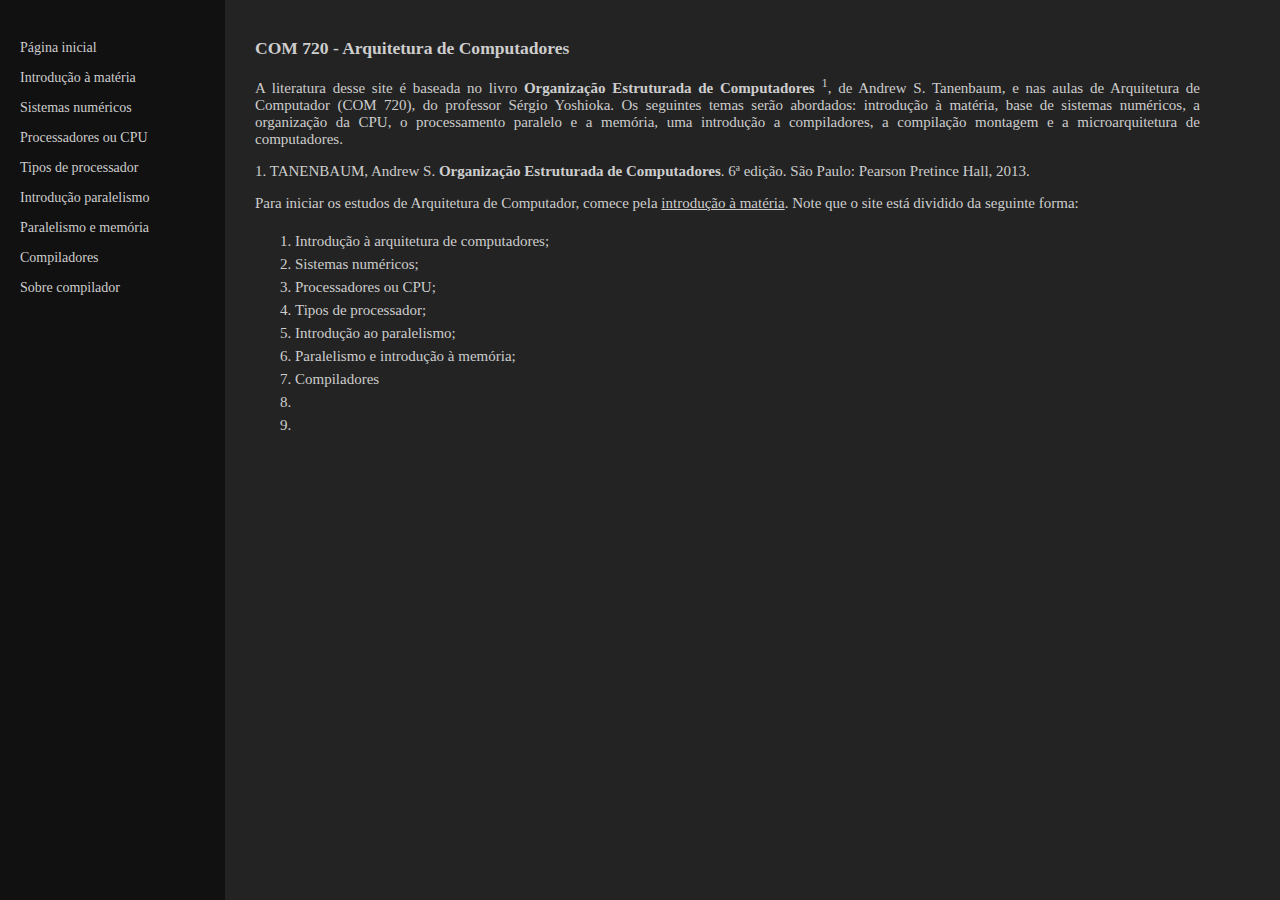
<file: index.html>
<!DOCTYPE html>
<html lang="en">
<head>
    <meta charset="UTF-8">
    <meta http-equiv="X-UA-Compatible" content="IE=edge">
    <meta name="viewport" content="width=device-width, initial-scale=1.0">
    <title>Arquitetura de Computadores</title>
    <link rel="stylesheet" href="styles.css">
</head>
<body>
    
    <div id="mySidenav" class="sidenav">
        <a href="index.html">Página inicial</a><p></p>
        <a href="intro.html">Introdução à matéria</a><p></p>
        <a href="sistemas.html">Sistemas numéricos</a><p></p>
        <a href="processador.html">Processadores ou CPU</a><p></p>
        <a href="tiposp.html">Tipos de processador</a><p></p>
        <a href="iparalelismo.html">Introdução paralelismo</a><p></p>
        <a href="paremem.html">Paralelismo e memória</a><p></p>
        <a href="compiladores.html">Compiladores</a><p></p>
        <a href="caractcomp.html">Sobre compilador</a><p></p>


    </div>
    
    <div class="main">
        <h3>COM 720 - Arquitetura de Computadores</h3>
        <p>A literatura desse site é baseada no livro <strong>Organização Estruturada de Computadores </strong><sup>1</sup>, de Andrew S. Tanenbaum, e nas aulas de Arquitetura de Computador (COM 720), do professor Sérgio Yoshioka. Os seguintes temas serão abordados: introdução à matéria, base de sistemas numéricos, a organização da CPU, o processamento paralelo e a memória,  uma introdução a compiladores, a compilação montagem e a microarquitetura de computadores.</p>
        <p>1. TANENBAUM, Andrew S. <strong>Organização Estruturada de Computadores</strong>. 6ª edição. São Paulo: Pearson Pretince Hall, 2013.</p>
        
        <p>Para iniciar os estudos de Arquitetura de Computador, comece pela <a href="intro.html">introdução à matéria</a>. Note que o site está dividido da seguinte forma:</p>

        <ol>
            <li>Introdução à arquitetura de computadores;</li>
            <li>Sistemas numéricos;</li>
            <li>Processadores ou CPU;</li>
            <li>Tipos de processador;</li>
            <li>Introdução ao paralelismo;</li>
            <li>Paralelismo e introdução à memória;</li>
            <li>Compiladores</li>
            <li></li>
            <li></li>

        </ol>

    </div>

</body>
</html>
</file>
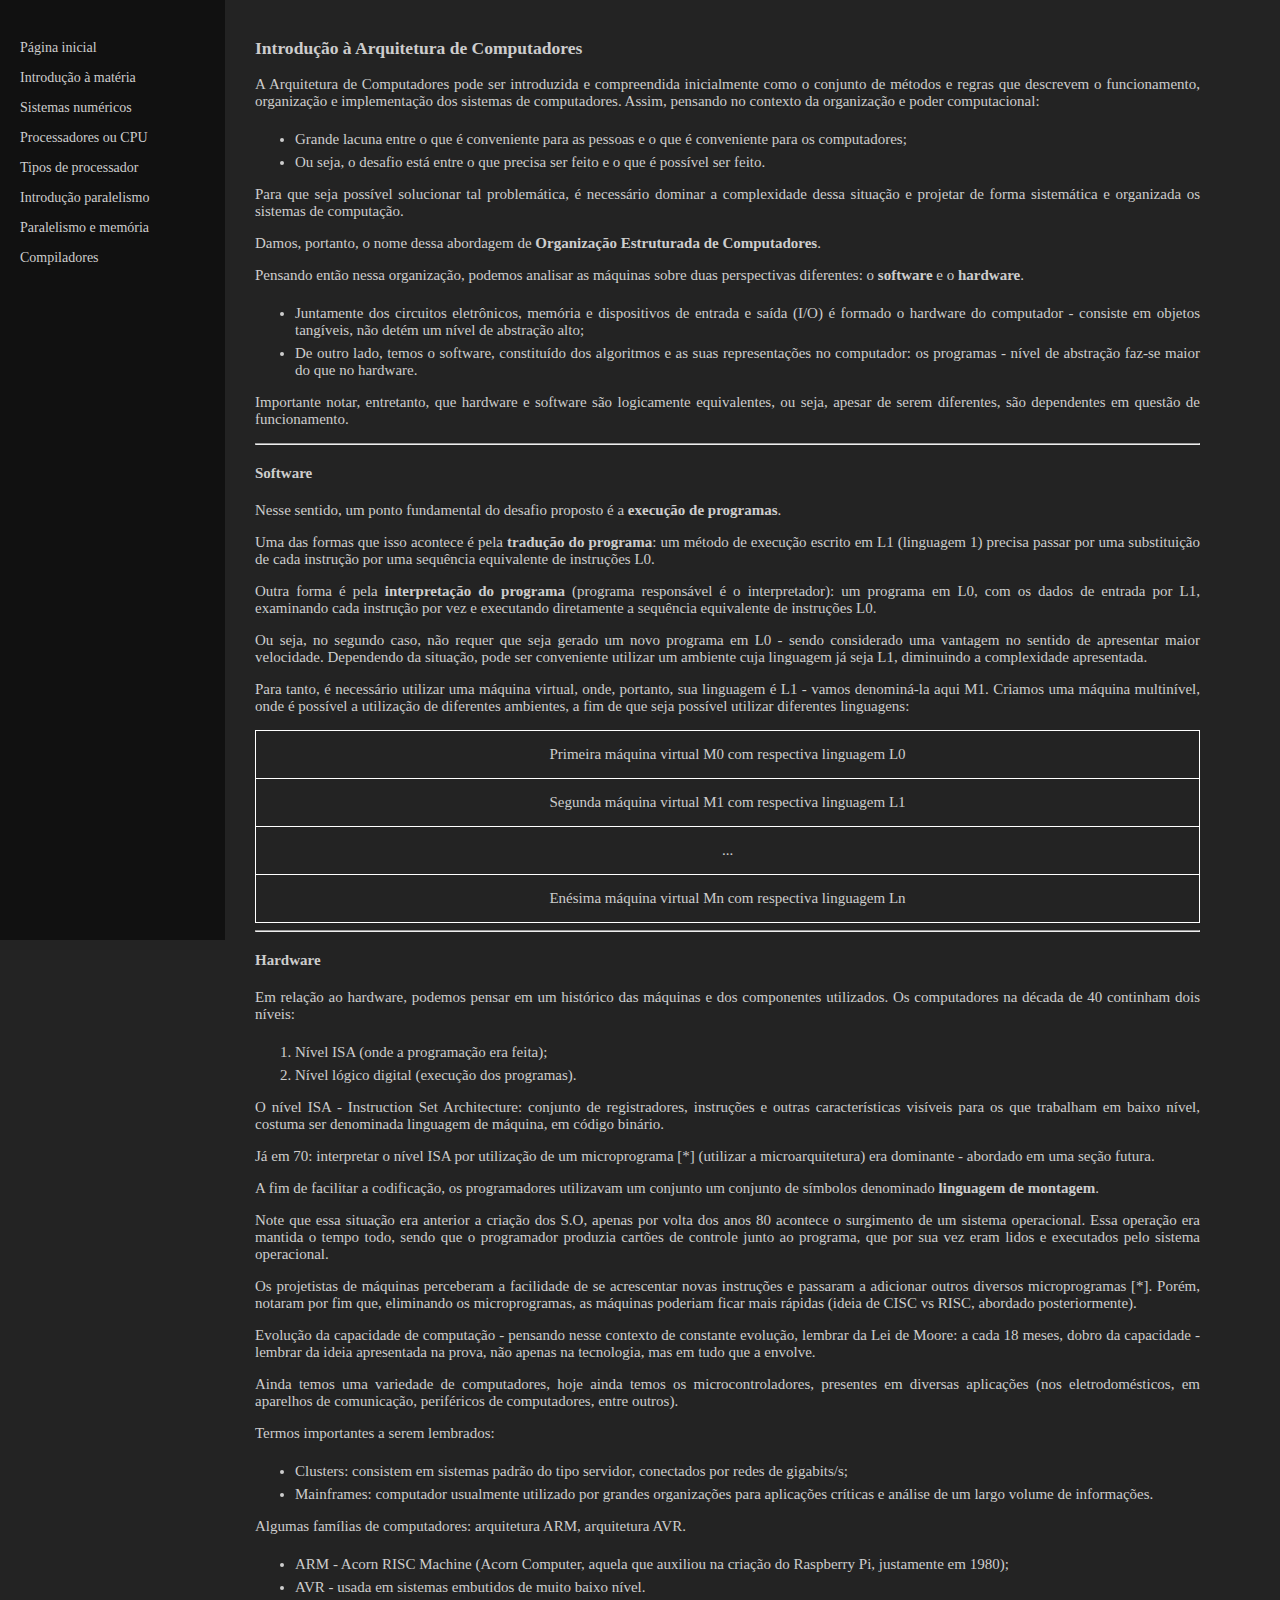
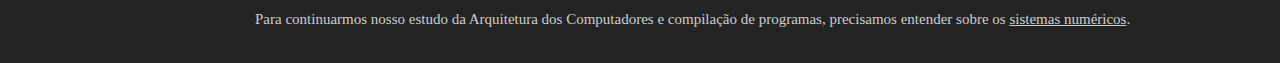
<file: intro.html>
<!DOCTYPE html>
<html lang="en">
<head>
    <meta charset="UTF-8">
    <meta http-equiv="X-UA-Compatible" content="IE=edge">
    <meta name="viewport" content="width=device-width, initial-scale=1.0">
    <title>Arquitetura de Computadores</title>
    <link rel="stylesheet" href="styles.css">
</head>
<body>
    
    <div id="mySidenav" class="sidenav">
        <a href="index.html">Página inicial</a><p></p>
        <a href="intro.html">Introdução à matéria</a><p></p>
        <a href="sistemas.html">Sistemas numéricos</a><p></p>
        <a href="processador.html">Processadores ou CPU</a><p></p>
        <a href="tiposp.html">Tipos de processador</a><p></p>
        <a href="iparalelismo.html">Introdução paralelismo</a><p></p>
        <a href="paremem.html">Paralelismo e memória</a><p></p>
        <a href="compiladores.html">Compiladores</a><p></p>


    </div>
    
    <div class="main">
        <h3>Introdução à Arquitetura de Computadores</h3>
        <p>A Arquitetura de Computadores pode ser introduzida e compreendida inicialmente como o conjunto de métodos e regras que descrevem o funcionamento, organização e implementação dos sistemas de computadores.
            Assim, pensando no contexto da organização e poder computacional:
        </p>        
        <ul>
            <li>Grande lacuna entre o que é conveniente para as pessoas e o que é conveniente para os computadores;</li>
            <li>Ou seja, o desafio está entre o que precisa ser feito e o que é possível ser feito.</li>
        </ul>
        <p>Para que seja possível solucionar tal problemática, é necessário dominar a complexidade dessa situação e projetar de forma sistemática e organizada os sistemas de computação.</p>
        <p>Damos, portanto, o nome dessa abordagem de <strong>Organização Estruturada de Computadores</strong>.</p>
        
        <p>Pensando então nessa organização, podemos analisar as máquinas sobre duas perspectivas diferentes: o <strong>software</strong> e o <strong>hardware</strong>.</p>
        <ul>
            <li>Juntamente dos circuitos eletrônicos, memória e dispositivos de entrada e saída (I/O) é formado o hardware do computador - consiste em objetos tangíveis, não detém um nível de abstração alto;</li>
            <li>De outro lado, temos o software, constituído dos algoritmos e as suas representações no computador: os programas - nível de abstração faz-se maior do que no hardware.</li>
        </ul>
        <p>Importante notar, entretanto, que hardware e software são logicamente equivalentes, ou seja, apesar de serem diferentes, são dependentes em questão de funcionamento.</p>

        <hr class="solid">

        <h4>Software</h4>
        <p>Nesse sentido, um ponto fundamental do desafio proposto é a <strong>execução de programas</strong>.</p>
        <p>Uma das formas que isso acontece é pela <strong>tradução do programa</strong>: um método de execução escrito em L1 (linguagem 1) precisa passar por uma substituição de cada instrução por uma sequência equivalente de instruções L0.</p>
        <p>Outra forma é pela <strong>interpretação do programa</strong> (programa responsável é o interpretador): um programa em L0, com os dados de entrada por L1, examinando cada instrução por vez e executando diretamente a sequência equivalente de instruções L0.</p>

        <p>Ou seja, no segundo caso, não requer que seja gerado um novo programa em L0 - sendo considerado uma vantagem no sentido de apresentar maior velocidade. Dependendo da situação, pode ser conveniente utilizar um ambiente cuja linguagem já seja L1, diminuindo a complexidade apresentada.</p>
        <p> Para tanto, é necessário utilizar uma máquina virtual, onde, portanto, sua linguagem é L1 - vamos denominá-la aqui M1. Criamos uma máquina multinível, onde é possível a utilização de diferentes ambientes, a fim de que seja possível utilizar diferentes linguagens:</p>
    
        <table style="width:100%">
            <tr>
                <td>Primeira máquina virtual M0 com respectiva linguagem L0</td>
            </tr>
            <tr>
                <td>Segunda máquina virtual M1 com respectiva linguagem L1</td>
            </tr>
            <tr>
                <td>...</td>
            </tr>
            <tr>
                <td>Enésima máquina virtual Mn com respectiva linguagem Ln</td>
            </tr>
        </table>

        <hr class="solid">

        <h4>Hardware</h4>
        
        <p>Em relação ao hardware, podemos pensar em um histórico das máquinas e dos componentes utilizados. Os computadores na década de 40 continham dois níveis:</p>
        <ol>
            <li>Nível ISA (onde a programação era feita);</li>
            <li>Nível lógico digital (execução dos programas).</li>
        </ol>
        <p>O nível ISA - Instruction Set Architecture: conjunto de registradores, instruções e outras características visíveis para os que trabalham em baixo nível, costuma ser denominada linguagem de máquina, em código binário.</p>
        <p>Já em 70: interpretar o nível ISA por utilização de um microprograma [*] (utilizar a microarquitetura) era dominante - abordado em uma seção futura.</p>
        <p>A fim de facilitar a codificação, os programadores utilizavam um conjunto  um conjunto de símbolos denominado <strong>linguagem de montagem</strong>.</p>
        <p>Note que essa situação era anterior a criação dos S.O, apenas por volta dos anos 80 acontece o surgimento de um sistema operacional. Essa operação era mantida o tempo todo, sendo que o programador produzia cartões de controle junto ao programa, que por sua vez eram lidos e executados pelo sistema operacional.</p>
        <p>Os projetistas de máquinas perceberam a facilidade de se acrescentar novas instruções e passaram a adicionar outros diversos microprogramas [*]. Porém, notaram por fim que, eliminando os microprogramas, as máquinas poderiam ficar mais rápidas (ideia de CISC vs RISC, abordado posteriormente).</p>       
        
        <p>Evolução da capacidade de computação - pensando nesse contexto de constante evolução, lembrar da Lei de Moore: a cada 18 meses, dobro da capacidade - lembrar da ideia apresentada na prova, não apenas na tecnologia, mas em tudo que a envolve.</p>
        <p>Ainda temos uma variedade de computadores, hoje ainda temos os microcontroladores, presentes em diversas aplicações (nos eletrodomésticos, em aparelhos de comunicação, periféricos de computadores, entre outros).</p>
        <p>Termos importantes a serem lembrados:</p>
        <ul>
            <li>Clusters: consistem em sistemas padrão do tipo servidor, conectados por redes de gigabits/s;</li>
            <li>Mainframes: computador usualmente utilizado por grandes organizações para aplicações críticas e análise de um largo volume de informações.</li>
        </ul>
        <p>Algumas famílias de computadores: arquitetura ARM, arquitetura AVR.</p>
        <ul>
            <li>ARM - Acorn RISC Machine (Acorn Computer, aquela que auxiliou na criação do Raspberry Pi, justamente em 1980);</li>
            <li>AVR - usada em sistemas embutidos de muito baixo nível.</li>
        </ul>

        <p>Para continuarmos nosso estudo da Arquitetura dos Computadores e compilação de programas, precisamos entender sobre os <a href="sistemas.html">sistemas numéricos</a>.</p>

    </div>

</body>
</html>
</file>
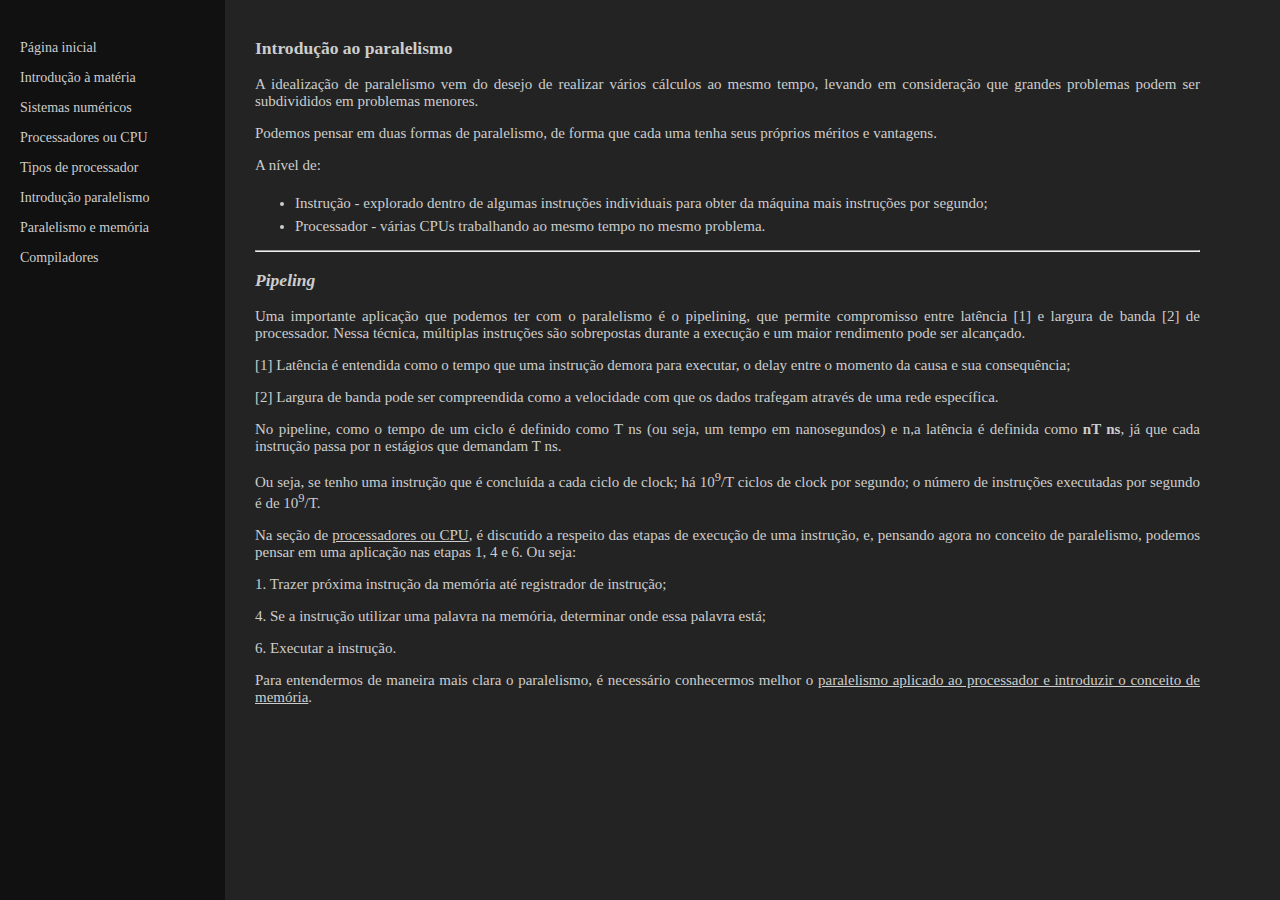
<file: iparalelismo.html>
<!DOCTYPE html>
<html lang="en">
<head>
    <meta charset="UTF-8">
    <meta http-equiv="X-UA-Compatible" content="IE=edge">
    <meta name="viewport" content="width=device-width, initial-scale=1.0">
    <title>Arquitetura de Computadores</title>
    <link rel="stylesheet" href="styles.css">
</head>
<body>
    
    <div id="mySidenav" class="sidenav">
        <a href="index.html">Página inicial</a><p></p>
        <a href="intro.html">Introdução à matéria</a><p></p>
        <a href="sistemas.html">Sistemas numéricos</a><p></p>
        <a href="processador.html">Processadores ou CPU</a><p></p>
        <a href="tiposp.html">Tipos de processador</a><p></p>
        <a href="iparalelismo.html">Introdução paralelismo</a><p></p>
        <a href="paremem.html">Paralelismo e memória</a><p></p>
        <a href="compiladores.html">Compiladores</a><p></p>


    </div>
    
    <div class="main">
        <h3>Introdução ao paralelismo</h3>
        <p>A idealização de paralelismo vem do desejo de realizar vários cálculos ao mesmo tempo, levando em consideração que grandes problemas podem ser subdivididos em problemas menores.</p>
        <p>Podemos pensar em duas formas de paralelismo, de forma que cada uma tenha seus próprios méritos e vantagens.</p>

        <p>A nível de:</p>
        <ul>
            <li>Instrução - explorado dentro de algumas instruções individuais para obter da máquina mais instruções por segundo;</li>
            <li>Processador - várias CPUs trabalhando ao mesmo tempo no mesmo problema.</li>
        </ul>
        
        <hr class="solid">

        <h3><i>Pipeling</i></h3>
        <p>Uma importante aplicação que podemos ter com o paralelismo é o pipelining, que permite compromisso entre latência [1] e largura de banda [2] de processador. Nessa técnica, múltiplas instruções são sobrepostas durante a execução e um maior rendimento pode ser alcançado.</p>
        
        <p>[1] Latência é entendida como o tempo que uma instrução demora para executar, o delay entre o momento da causa e sua consequência;</p>
        <p>[2] Largura de banda pode ser compreendida como a velocidade com que os dados trafegam através de uma rede específica.</p>
        
        <p>No pipeline, como o tempo de um ciclo é definido como T ns (ou seja, um tempo em nanosegundos) e n,a latência é definida como <strong>nT ns</strong>, já que cada instrução passa por n estágios que demandam T ns.</p>
        <p>Ou seja, se tenho uma instrução que é concluída a cada ciclo de clock; há 10<sup>9</sup>/T ciclos de clock por segundo; o número de instruções executadas por segundo é de 10<sup>9</sup>/T.</p>

        <p>Na seção de <a href="processador.html">processadores ou CPU</a>, é discutido a respeito das etapas de execução de uma instrução, e, pensando agora no conceito de paralelismo, podemos pensar em uma aplicação nas etapas 1, 4 e 6. Ou seja:</p>
        <p>1. Trazer próxima instrução da memória até registrador de instrução;</p>
        <p>4. Se a instrução utilizar uma palavra na memória, determinar onde essa palavra está;</p>
        <p>6. Executar a instrução.</p>

        <p>Para entendermos de maneira mais clara o paralelismo, é necessário conhecermos melhor o <a href="paremem.html">paralelismo aplicado ao processador e introduzir o conceito de memória</a>.</p>


    </div>

</body>
</html>
</file>
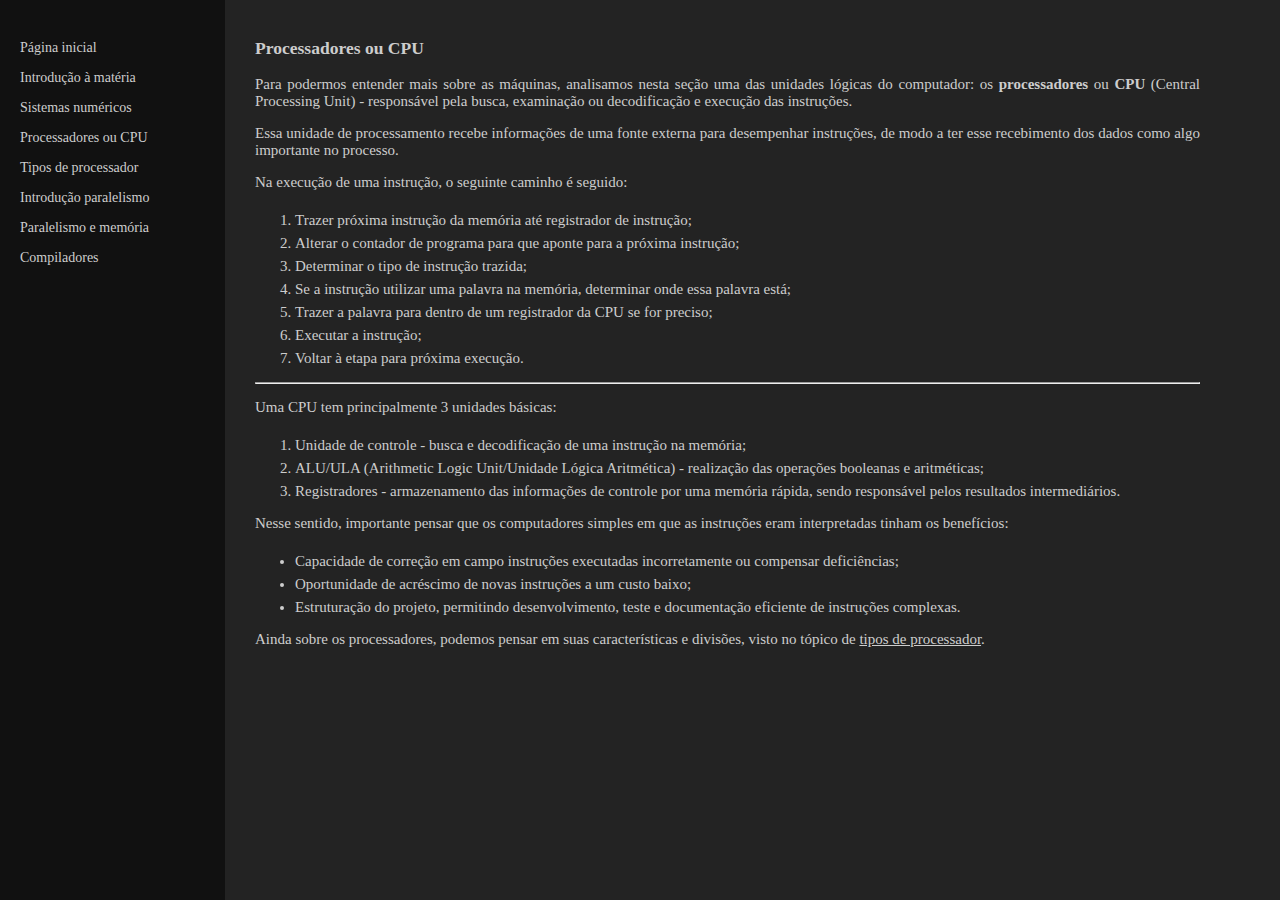
<file: processador.html>
<!DOCTYPE html>
<html lang="en">
<head>
    <meta charset="UTF-8">
    <meta http-equiv="X-UA-Compatible" content="IE=edge">
    <meta name="viewport" content="width=device-width, initial-scale=1.0">
    <title>Arquitetura de Computadores</title>
    <link rel="stylesheet" href="styles.css">
</head>
<body>
    
    <div id="mySidenav" class="sidenav">
        <a href="index.html">Página inicial</a><p></p>
        <a href="intro.html">Introdução à matéria</a><p></p>
        <a href="sistemas.html">Sistemas numéricos</a><p></p>
        <a href="processador.html">Processadores ou CPU</a><p></p>
        <a href="tiposp.html">Tipos de processador</a><p></p>
        <a href="iparalelismo.html">Introdução paralelismo</a><p></p>
        <a href="paremem.html">Paralelismo e memória</a><p></p>
        <a href="compiladores.html">Compiladores</a><p></p>


    </div>
    
    <div class="main">
        <h3>Processadores ou CPU</h3>
        
        <p>Para podermos entender mais sobre as máquinas, analisamos nesta seção uma das unidades lógicas do computador: os <strong>processadores</strong> ou <strong>CPU</strong> (Central Processing Unit) - responsável pela busca, examinação ou decodificação e execução das instruções.</p>
        <p>Essa unidade de processamento recebe informações de uma fonte externa para desempenhar instruções, de modo a ter esse recebimento dos dados como algo importante no processo.</p>
        <p>Na execução de uma instrução, o seguinte caminho é seguido:</p>

        <ol>
            <li>Trazer próxima instrução da memória até registrador de instrução;</li>
            <li>Alterar o contador de programa para que aponte para a próxima instrução;</li>
            <li>Determinar o tipo de instrução trazida;</li>
            <li>Se a instrução utilizar uma palavra na memória, determinar onde essa palavra está;</li>
            <li>Trazer a palavra para dentro de um registrador da CPU se for preciso;</li>
            <li>Executar a instrução;</li>
            <li>Voltar à etapa para próxima execução.</li>
        </ol>

        <hr class="solid">

        <p>Uma CPU tem principalmente 3 unidades básicas:</p>
        <ol>
            <li>Unidade de controle - busca e decodificação de uma instrução na memória;</li>
            <li>ALU/ULA (Arithmetic Logic Unit/Unidade Lógica Aritmética) -  realização das operações booleanas e aritméticas;</li>
            <li>Registradores - armazenamento das informações de controle por uma memória rápida, sendo responsável pelos resultados intermediários.</li>
        </ol>

        <p>Nesse sentido, importante pensar que os computadores simples em que as instruções eram interpretadas tinham os benefícios:</p>
        <ul>
            <li>Capacidade de correção em campo instruções executadas incorretamente ou compensar deficiências;</li>
            <li>Oportunidade de acréscimo de novas instruções a um custo baixo;</li>
            <li>Estruturação do projeto, permitindo desenvolvimento, teste e documentação eficiente de instruções complexas.</li>
        </ul>

        <p>Ainda sobre os processadores, podemos pensar em suas características e divisões, visto no tópico de <a href="tiposp.html">tipos de processador</a>.</p>
        
        
    </div>

</body>
</html>
</file>
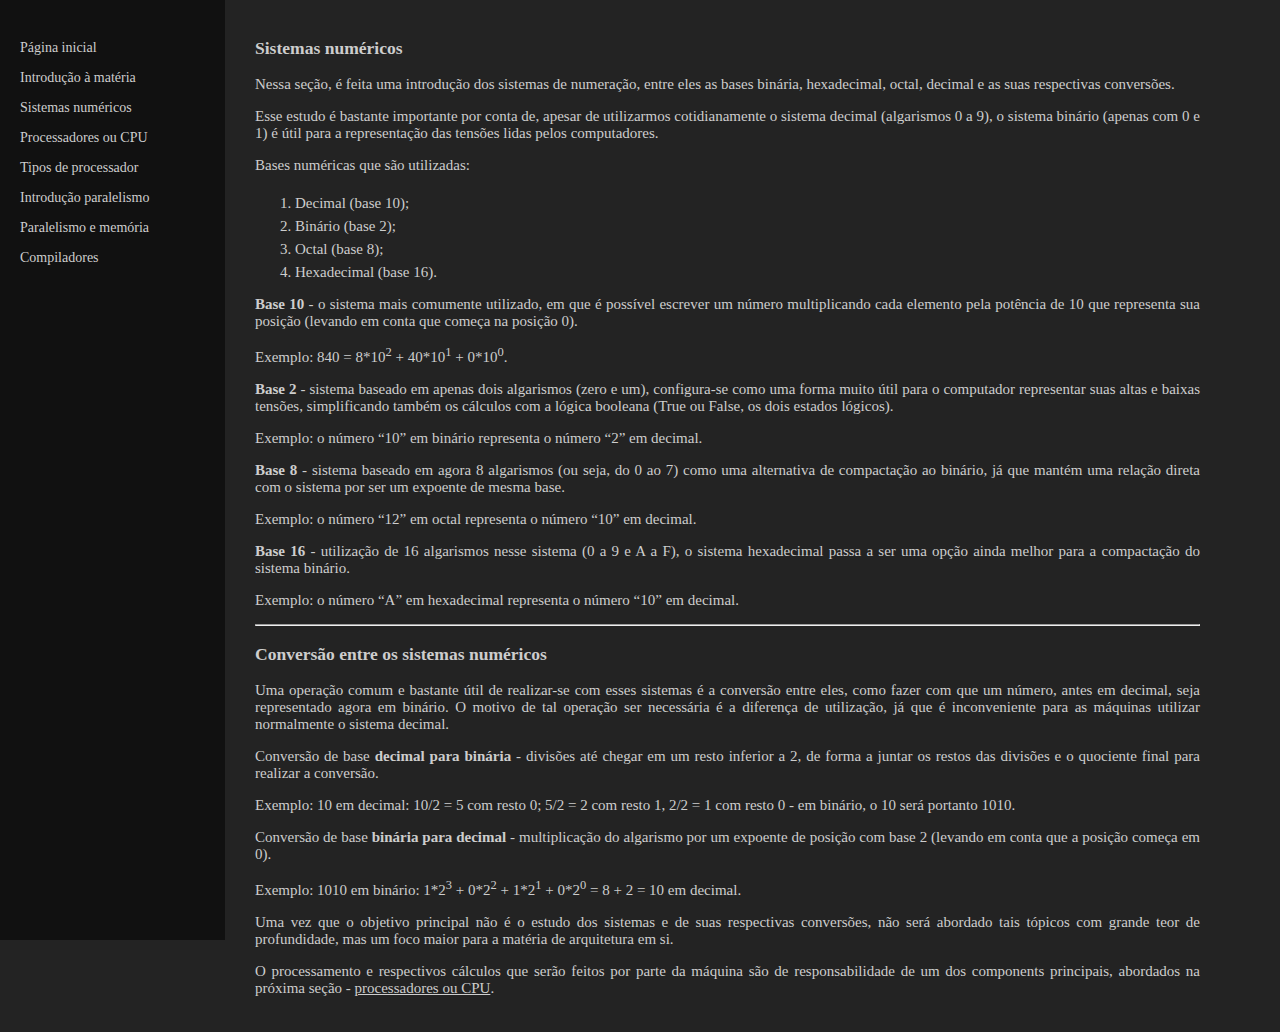
<file: sistemas.html>
<!DOCTYPE html>
<html lang="en">
<head>
    <meta charset="UTF-8">
    <meta http-equiv="X-UA-Compatible" content="IE=edge">
    <meta name="viewport" content="width=device-width, initial-scale=1.0">
    <title>Arquitetura de Computadores</title>
    <link rel="stylesheet" href="styles.css">
</head>
<body>
    
    <div id="mySidenav" class="sidenav">
        <a href="index.html">Página inicial</a><p></p>
        <a href="intro.html">Introdução à matéria</a><p></p>
        <a href="sistemas.html">Sistemas numéricos</a><p></p>
        <a href="processador.html">Processadores ou CPU</a><p></p>
        <a href="tiposp.html">Tipos de processador</a><p></p>
        <a href="iparalelismo.html">Introdução paralelismo</a><p></p>
        <a href="paremem.html">Paralelismo e memória</a><p></p>
        <a href="compiladores.html">Compiladores</a><p></p>


    </div>
    
    <div class="main">
        <h3>Sistemas numéricos</h3>
        <p>Nessa seção, é feita uma introdução dos sistemas de numeração, entre eles as bases binária, hexadecimal, octal, decimal e as suas respectivas conversões.</p>
        <p>Esse estudo é bastante importante por conta de, apesar de utilizarmos cotidianamente o sistema decimal (algarismos 0 a 9), o sistema binário (apenas com 0 e 1) é útil para a representação das tensões lidas pelos computadores.</p>

        <p>Bases numéricas que são utilizadas:</p>
        <ol>
            <li>Decimal (base 10);</li>
            <li>Binário (base 2);</li>
            <li>Octal (base 8);</li>
            <li>Hexadecimal (base 16).</li>
        </ol>
        
        <p><strong>Base 10</strong> - o sistema mais comumente utilizado, em que é possível escrever um número multiplicando cada elemento pela potência de 10 que representa sua posição (levando em conta que começa na posição 0).</p>
        <p>Exemplo: 840 = 8*10<sup>2</sup> + 40*10<sup>1</sup> + 0*10<sup>0</sup>.</p>
        
        <p><strong>Base 2</strong> - sistema baseado em apenas dois algarismos (zero e um), configura-se como uma forma muito útil para o computador representar suas altas e baixas tensões, simplificando também os cálculos com a lógica booleana (True ou False, os dois estados lógicos).</p>
        <p>Exemplo: o número “10” em binário representa o número “2” em decimal.</p>
        
        <p><strong>Base 8</strong> - sistema baseado em agora 8 algarismos (ou seja, do 0 ao 7) como uma alternativa de compactação ao binário, já que mantém uma relação direta com o sistema por ser um expoente de mesma base.</p>
        <p>Exemplo: o número “12” em octal representa o número “10” em decimal.</p>
        
        <p><strong>Base 16</strong> - utilização de 16 algarismos nesse sistema (0 a 9 e A a F), o sistema hexadecimal passa a ser uma opção ainda melhor para a compactação do sistema binário. </p>
        <p>Exemplo: o número “A” em hexadecimal representa o número “10” em decimal.</p>

        <hr class="solid">

        <h3>Conversão entre os sistemas numéricos</h3>

        <p>Uma operação comum e bastante útil de realizar-se com esses sistemas é a conversão entre eles, como fazer com que um número, antes em decimal, seja representado agora em binário. O motivo de tal operação ser necessária é a diferença de utilização, já que é inconveniente para as máquinas utilizar normalmente o sistema decimal.</p>
        <p>Conversão de base <strong>decimal para binária</strong> - divisões até chegar em um resto inferior a 2, de forma a juntar os restos das divisões e o quociente final para realizar a conversão.</p>
        <p>Exemplo: 10 em decimal: 10/2 = 5 com resto 0; 5/2 = 2 com resto 1, 2/2 = 1 com resto 0 - em binário, o 10 será portanto 1010.</p>
        <p>Conversão de base <strong>binária para decimal</strong> - multiplicação do algarismo por um expoente de posição com base 2 (levando em conta que a posição começa em 0).</p>
        <p>Exemplo: 1010 em binário: 1*2<sup>3</sup> + 0*2<sup>2</sup> + 1*2<sup>1</sup> + 0*2<sup>0</sup> = 8 + 2 = 10 em decimal.</p>

        <p>Uma vez que o objetivo principal não é o estudo dos sistemas e de suas respectivas conversões, não será abordado tais tópicos com grande teor de profundidade, mas um foco maior para a matéria de arquitetura em si.</p>

        <p>O processamento e respectivos cálculos que serão feitos por parte da máquina são de responsabilidade de um dos components principais, abordados na próxima seção - <a href="processador.html">processadores ou CPU</a>.</p>

    </div>

</body>
</html>
</file>
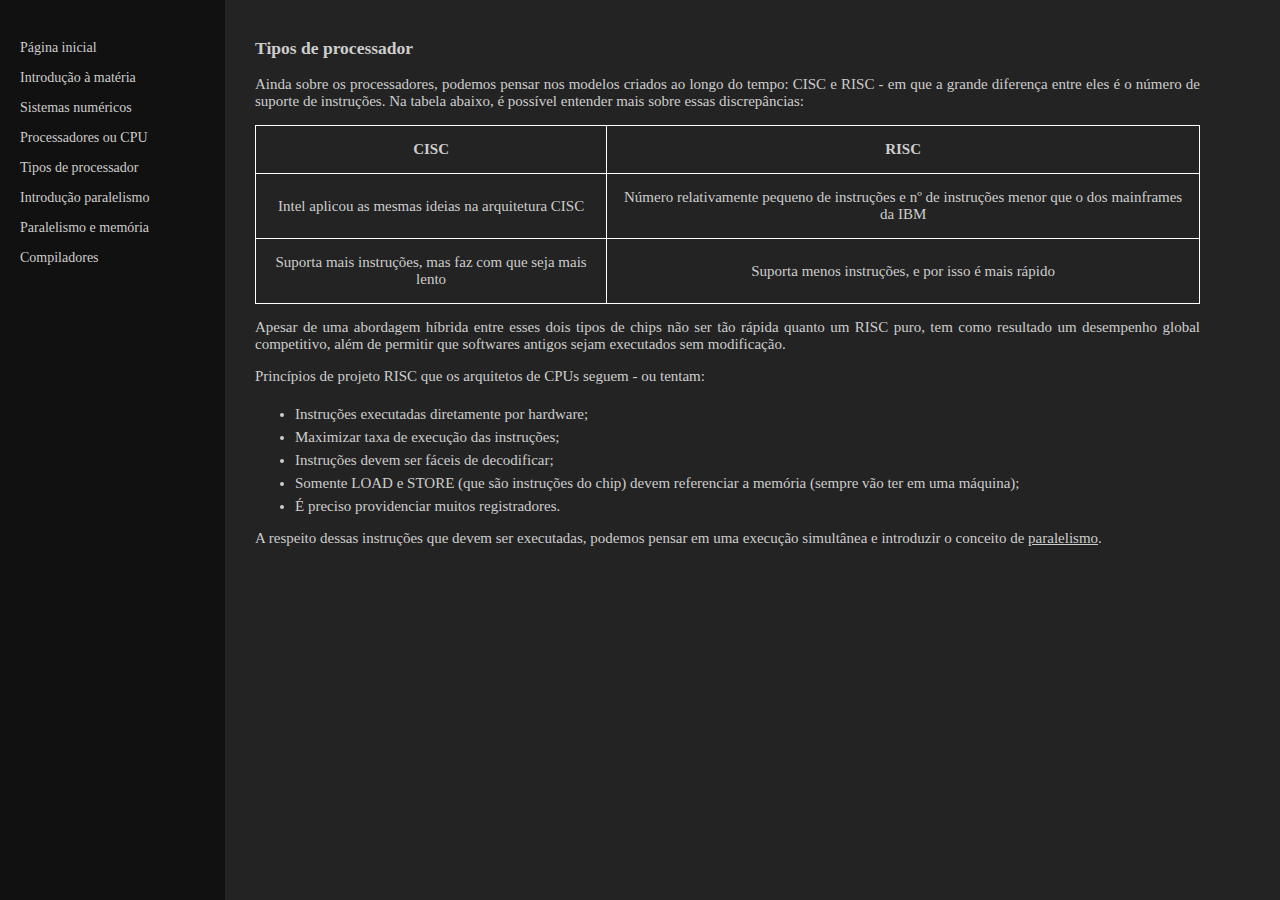
<file: tiposp.html>
<!DOCTYPE html>
<html lang="en">
<head>
    <meta charset="UTF-8">
    <meta http-equiv="X-UA-Compatible" content="IE=edge">
    <meta name="viewport" content="width=device-width, initial-scale=1.0">
    <title>Arquitetura de Computadores</title>
    <link rel="stylesheet" href="styles.css">
</head>
<body>
    
    <div id="mySidenav" class="sidenav">
        <a href="index.html">Página inicial</a><p></p>
        <a href="intro.html">Introdução à matéria</a><p></p>
        <a href="sistemas.html">Sistemas numéricos</a><p></p>
        <a href="processador.html">Processadores ou CPU</a><p></p>
        <a href="tiposp.html">Tipos de processador</a><p></p>
        <a href="iparalelismo.html">Introdução paralelismo</a><p></p>
        <a href="paremem.html">Paralelismo e memória</a><p></p>
        <a href="compiladores.html">Compiladores</a><p></p>


    </div>
    
    <div class="main">
        <h3>Tipos de processador</h3>
        
        <p>Ainda sobre os processadores, podemos pensar nos modelos criados ao longo do tempo: CISC e RISC - em que a grande diferença entre eles é o número de suporte de instruções. Na tabela abaixo, é possível entender mais sobre essas discrepâncias:</p>

        <table style="width:100%">
            <tr>
              <th>CISC</th>
              <th>RISC</th>
            </tr>
            <tr>
              <td>Intel aplicou as mesmas ideias na arquitetura CISC</td>
              <td>Número relativamente pequeno de instruções e nº de instruções menor que o dos mainframes da IBM</td>
            </tr>
            <tr>
              <td>Suporta mais instruções, mas faz com que seja mais lento</td>
              <td>Suporta menos instruções, e por isso é mais rápido</td>
            </tr>
          </table>

          <p>Apesar de uma abordagem híbrida entre esses dois tipos de chips não ser tão rápida quanto um RISC puro, tem como resultado um desempenho global competitivo, além de permitir que softwares antigos sejam executados sem modificação.</p>

          <p>Princípios de projeto RISC que os arquitetos de CPUs seguem - ou tentam:</p>
          
          <ul>
            <li>Instruções executadas diretamente por hardware;</li>
            <li>Maximizar taxa de execução das instruções;</li>
            <li>Instruções devem ser fáceis de decodificar;</li>
            <li>Somente LOAD e STORE (que são instruções do chip) devem referenciar a memória (sempre vão ter em uma máquina);</li>
            <li>É preciso providenciar muitos registradores.</li>
          </ul>
          
          <p>A respeito dessas instruções que devem ser executadas, podemos pensar em uma execução simultânea e introduzir o conceito de <a href="iparalelismo.html">paralelismo</a>.</p>


    </div>

</body>
</html>
</file>
<file: styles.css>
body
{
  margin: 0;
  padding: 20px;
  
  /* make it look decent enough */
  background: #232323;
  color: #cdcdcd;
  font-family: verdana;
}

.sidenav {
    height: 100%;
    width: 225px;
    position: fixed;
    z-index: 1;
    top: 0;
    left: 0;
    background-color: #111;
    overflow-x: hidden;
    padding-top: 40px;
    font-size: 14px;
}

.sidenav a{
    padding: 6px 8px 6px 16px;
    text-decoration: none;
    color: #cdcdcd;
    padding: 20px;
}

.sidenav a:hover {
    color: #f1f1f1;
}

.main {
   margin-left: 225px; /* Same as the width of the sidebar */
   padding: 0px 10px;
   font-size: 15px;
   text-align: justify;
   margin-right:50px;
 }

 .main a{
  color: #cdcdcd;
 }

 .main a:hover{
  color: #f1f1f1;
 }

li{
   padding-top: 6px;
}

::-webkit-scrollbar {
  width: 14px;
}

::-webkit-scrollbar-track {
  box-shadow: inset 0 0 5px rgb(99, 99, 99); 
  border-radius: 2px;
}

::-webkit-scrollbar-thumb {
  background: rgb(165, 165, 165); 
  border-radius: 2px;
}

::-webkit-scrollbar-thumb:hover {
  background: rgb(156, 156, 156);
}

table, th, td {
  border: 1px solid rgb(255, 255, 255);
  border-collapse: collapse;
}

th, td {
  padding: 15px;
  text-align: center;
}

table {
  border-spacing: 5px;
}
</file>
